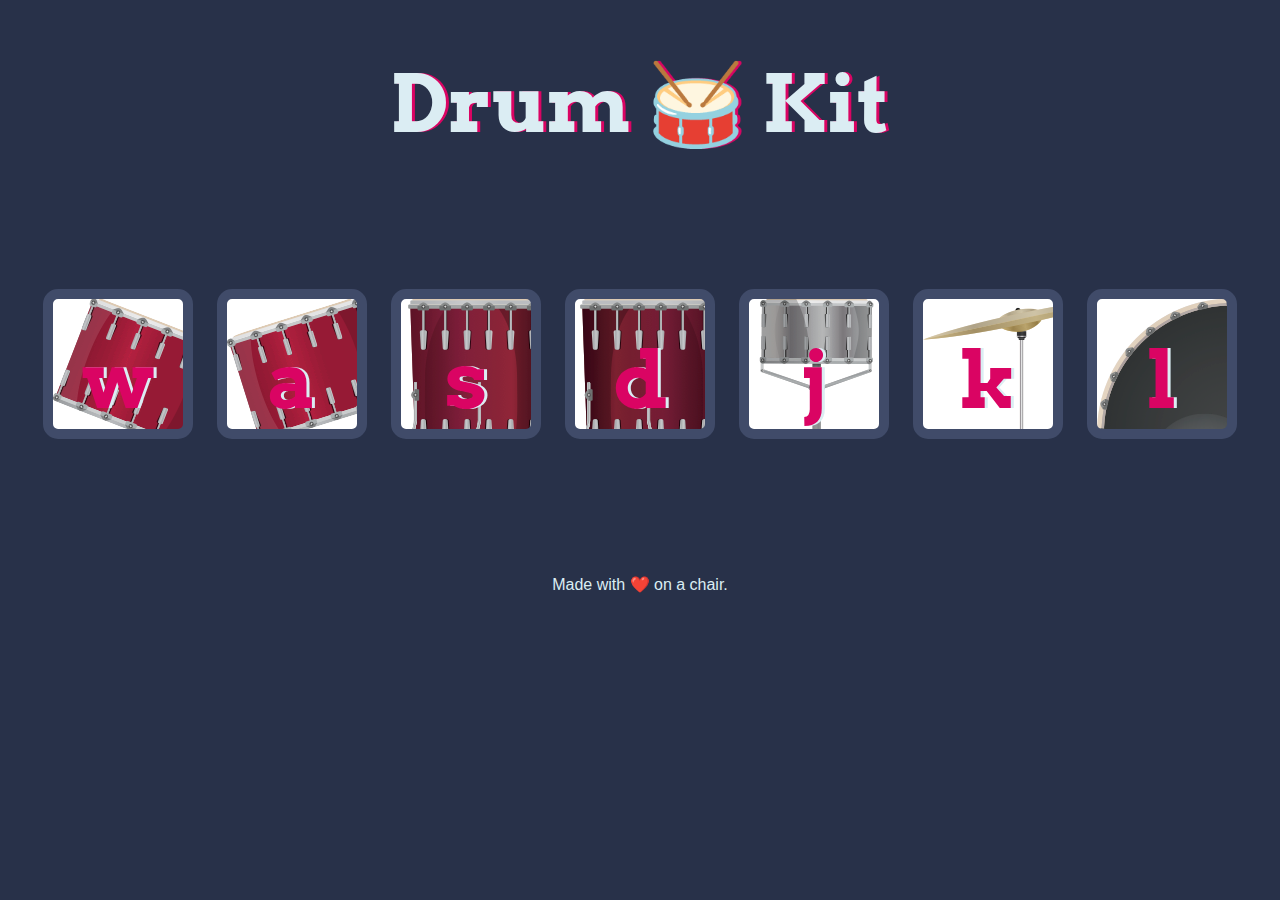
<file: MyWebSite/DrumKit/index.html>
<!DOCTYPE html>
<html lang="en" dir="ltr">

<head>
  <meta charset="utf-8">
  <title>Drum Kit</title>
  <link rel="stylesheet" href="styles.css">
  <link href="https://fonts.googleapis.com/css?family=Arvo" rel="stylesheet">
</head>

<body>

  <h1 id="title">Drum 🥁 Kit</h1>
  <div class="set">
    <button class="w drum">w</button>
    <button class="a drum">a</button>
    <button class="s drum">s</button>
    <button class="d drum">d</button>
    <button class="j drum">j</button>
    <button class="k drum">k</button>
    <button class="l drum">l</button>
  </div>



  <script src="index.js" charset="utf-8"></script>
</body>
<footer>
  Made with ❤️ on a chair.
</footer>

</html>
</file>
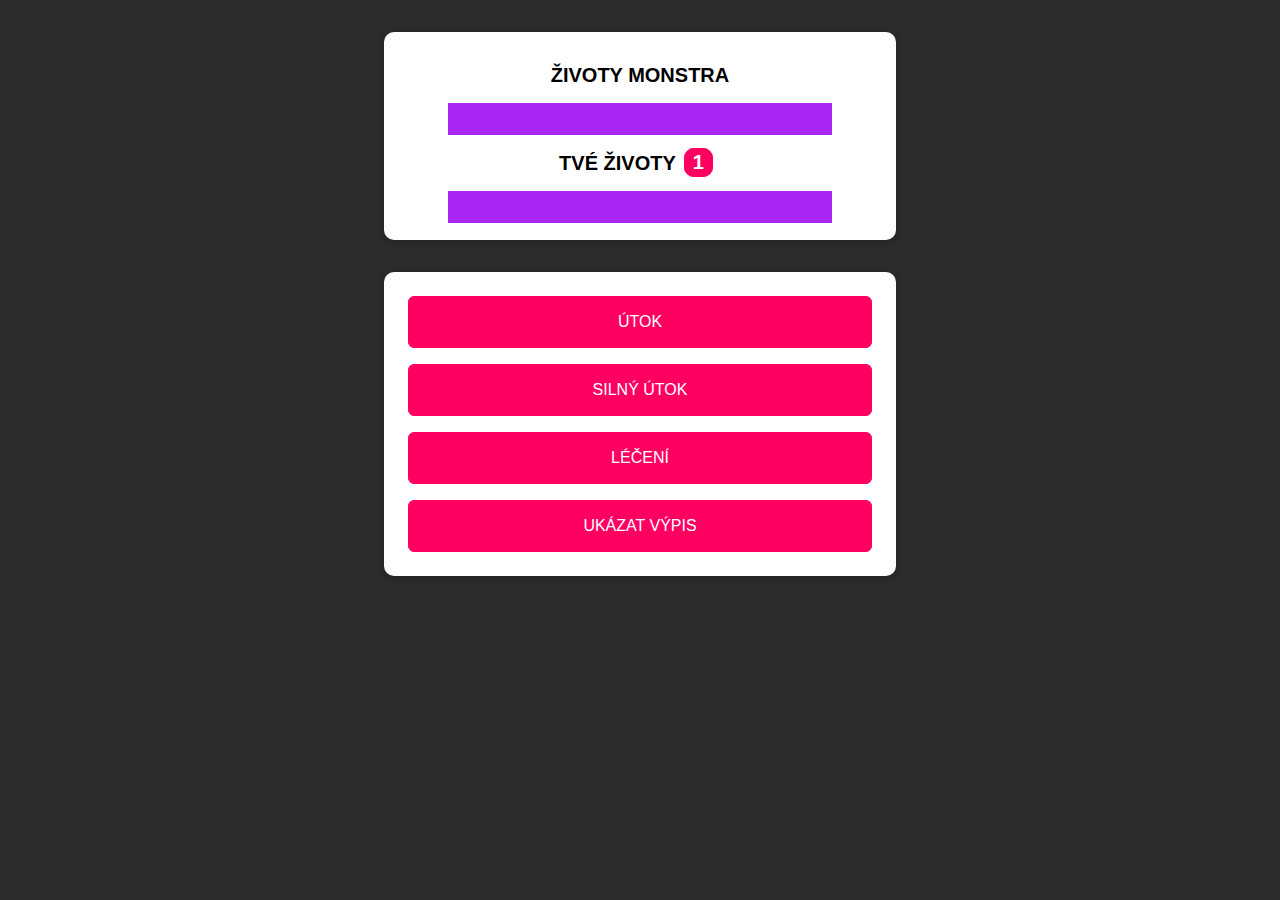
<file: MyWebSite/MonsterKiller/index.html>
<!DOCTYPE html>
<html lang="en">
  <head>
    <meta charset="UTF-8" />
    <meta name="viewport" content="width=device-width, initial-scale=1.0" />
    <meta http-equiv="X-UA-Compatible" content="ie=edge" />
    <title>Monster Killer</title>
    <link rel="stylesheet" href="assets/styles/app.css" />
    <script src="assets/scripts/vendor.js" defer></script>
    <script src="assets/scripts/app.js" defer></script>
  </head>
  <body>
    <section id="health-levels">
      <h2>ŽIVOTY MONSTRA</h2>
      <progress id="monster-health" max="100" value="100">100%</progress>
      <h2>TVÉ ŽIVOTY<span id="bonus-life">1</span></h2>
      <progress id="player-health" max="100" value="100">100%</progress>
    </section>
    <section id="controls">
      <button id="attack-btn">ÚTOK</button>
      <button id="strong-attack-btn">SILNÝ ÚTOK</button>
      <button id="heal-btn">LÉČENÍ</button>
      <button id="log-btn">UKÁZAT VÝPIS</button>
    </section>
  </body>
</html>
</file>
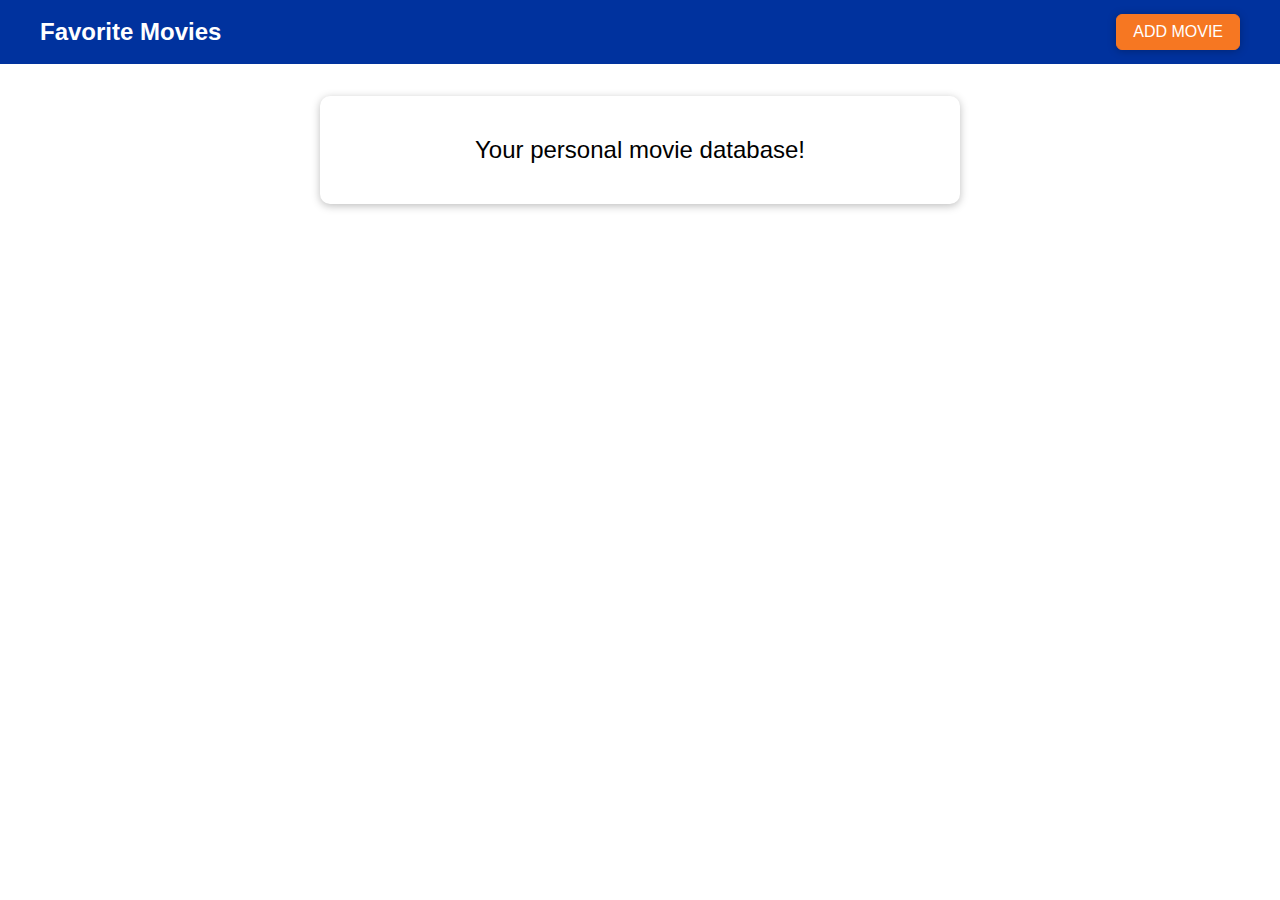
<file: MyWebSite/MovieList/index.html>
<!DOCTYPE html>
<html lang="en">
  <head>
    <meta charset="UTF-8" />
    <meta name="viewport" content="width=device-width, initial-scale=1.0" />
    <meta http-equiv="X-UA-Compatible" content="ie=edge" />
    <title>Favorite Movies</title>
    <link rel="stylesheet" href="assets/styles/app.css" />
    <script src="assets/scripts/app.js" defer></script>
  </head>
  <body>
    <div id="backdrop"></div>
    <div class="modal" id="add-modal">
      <div class="modal__content">
        <label for="title">Movie Title</label>
        <input type="text" name="title" id="title" />
        <label for="image-url">Image URL</label>
        <input type="text" name="image-url" id="image-url" />
        <label for="rating">Your Rating</label>
        <input
          type="number"
          step="1"
          max="5"
          min="1"
          name="rating"
          id="rating"
        />
      </div>
      <div class="modal__actions">
        <button class="btn btn--passive">Cancel</button>
        <button class="btn btn--success">Add</button>
      </div>
    </div>
    <div class="modal" id="delete-modal">
      <h2 class="modal__title">Are you sure?</h2>
      <p class="modal__content">
        Are you sure you want to delete this item? This action can't be made
        undone!
      </p>
      <div class="modal__actions">
        <button class="btn btn--passive">No (Cancel)</button>
        <button class="btn btn--danger">Yes</button>
      </div>
    </div>

    <header>
      <h1>Favorite Movies</h1>
      <button>ADD MOVIE</button>
    </header>

    <main>
      <section id="entry-text" class="card">
        <p>Your personal movie database!</p>
      </section>
      <ul id="movie-list"></ul>
    </main>
  </body>
</html>
</file>
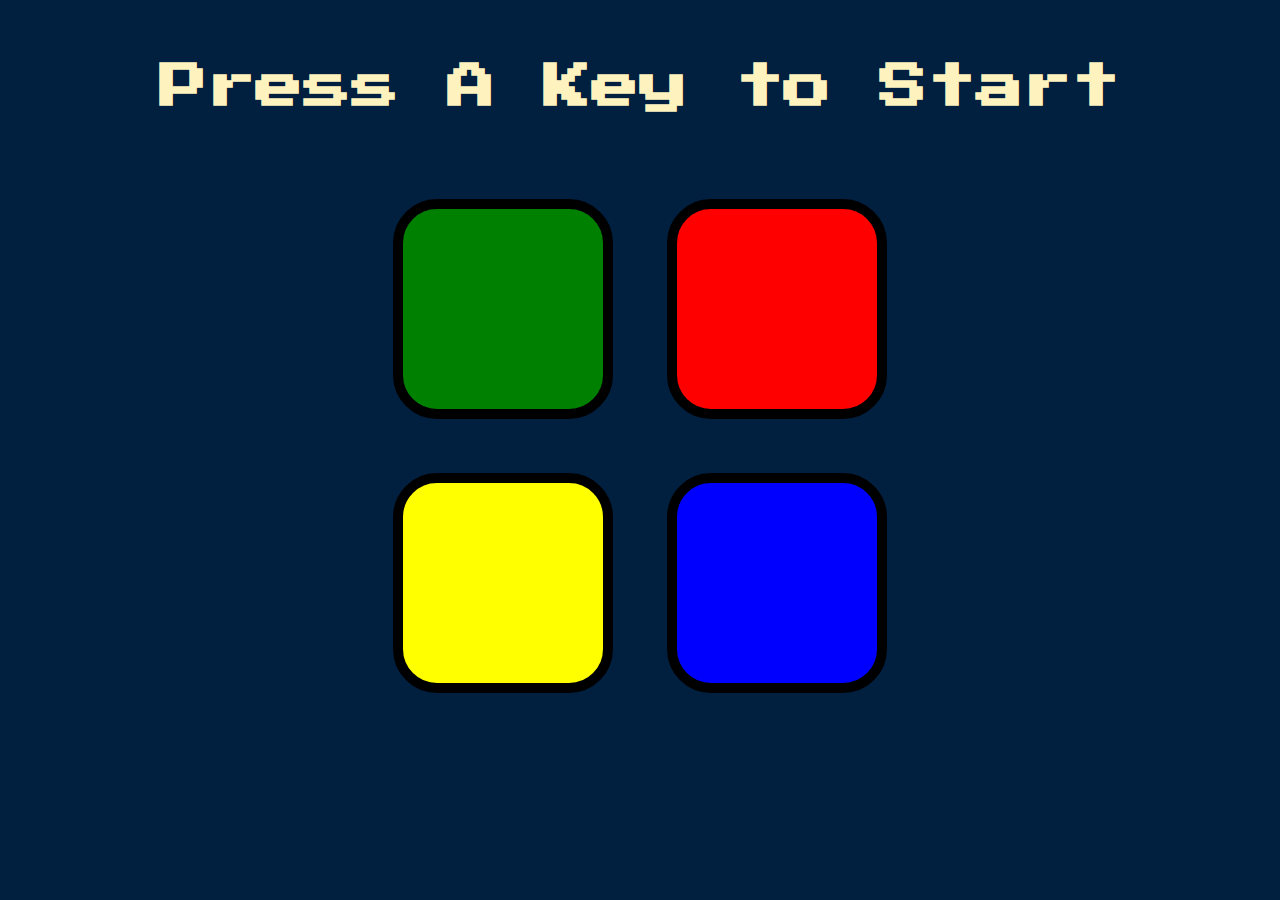
<file: MyWebSite/SimonSays/index.html>
<!DOCTYPE html>
<html lang="en" dir="ltr">

<head>
  <meta charset="utf-8">
  <title>Simon</title>
  <link rel="stylesheet" href="styles.css">
  <link href="https://fonts.googleapis.com/css?family=Press+Start+2P" rel="stylesheet">

</head>

<body>
  <h1 id="level-title">Press A Key to Start</h1>
  <div class="container">
    <div lass="row">

      <div type="button" id="green" class="btn green">

      </div>

      <div type="button" id="red" class="btn red">

      </div>
    </div>

    <div class="row">

      <div type="button" id="yellow" class="btn yellow">

      </div>
      <div type="button" id="blue" class="btn blue">

      </div>

    </div>

  </div>
<script src="https://ajax.googleapis.com/ajax/libs/jquery/3.6.1/jquery.min.js"></script>
<script src="game.js" charset="utf-8"></script>
</body>

</html>
</file>
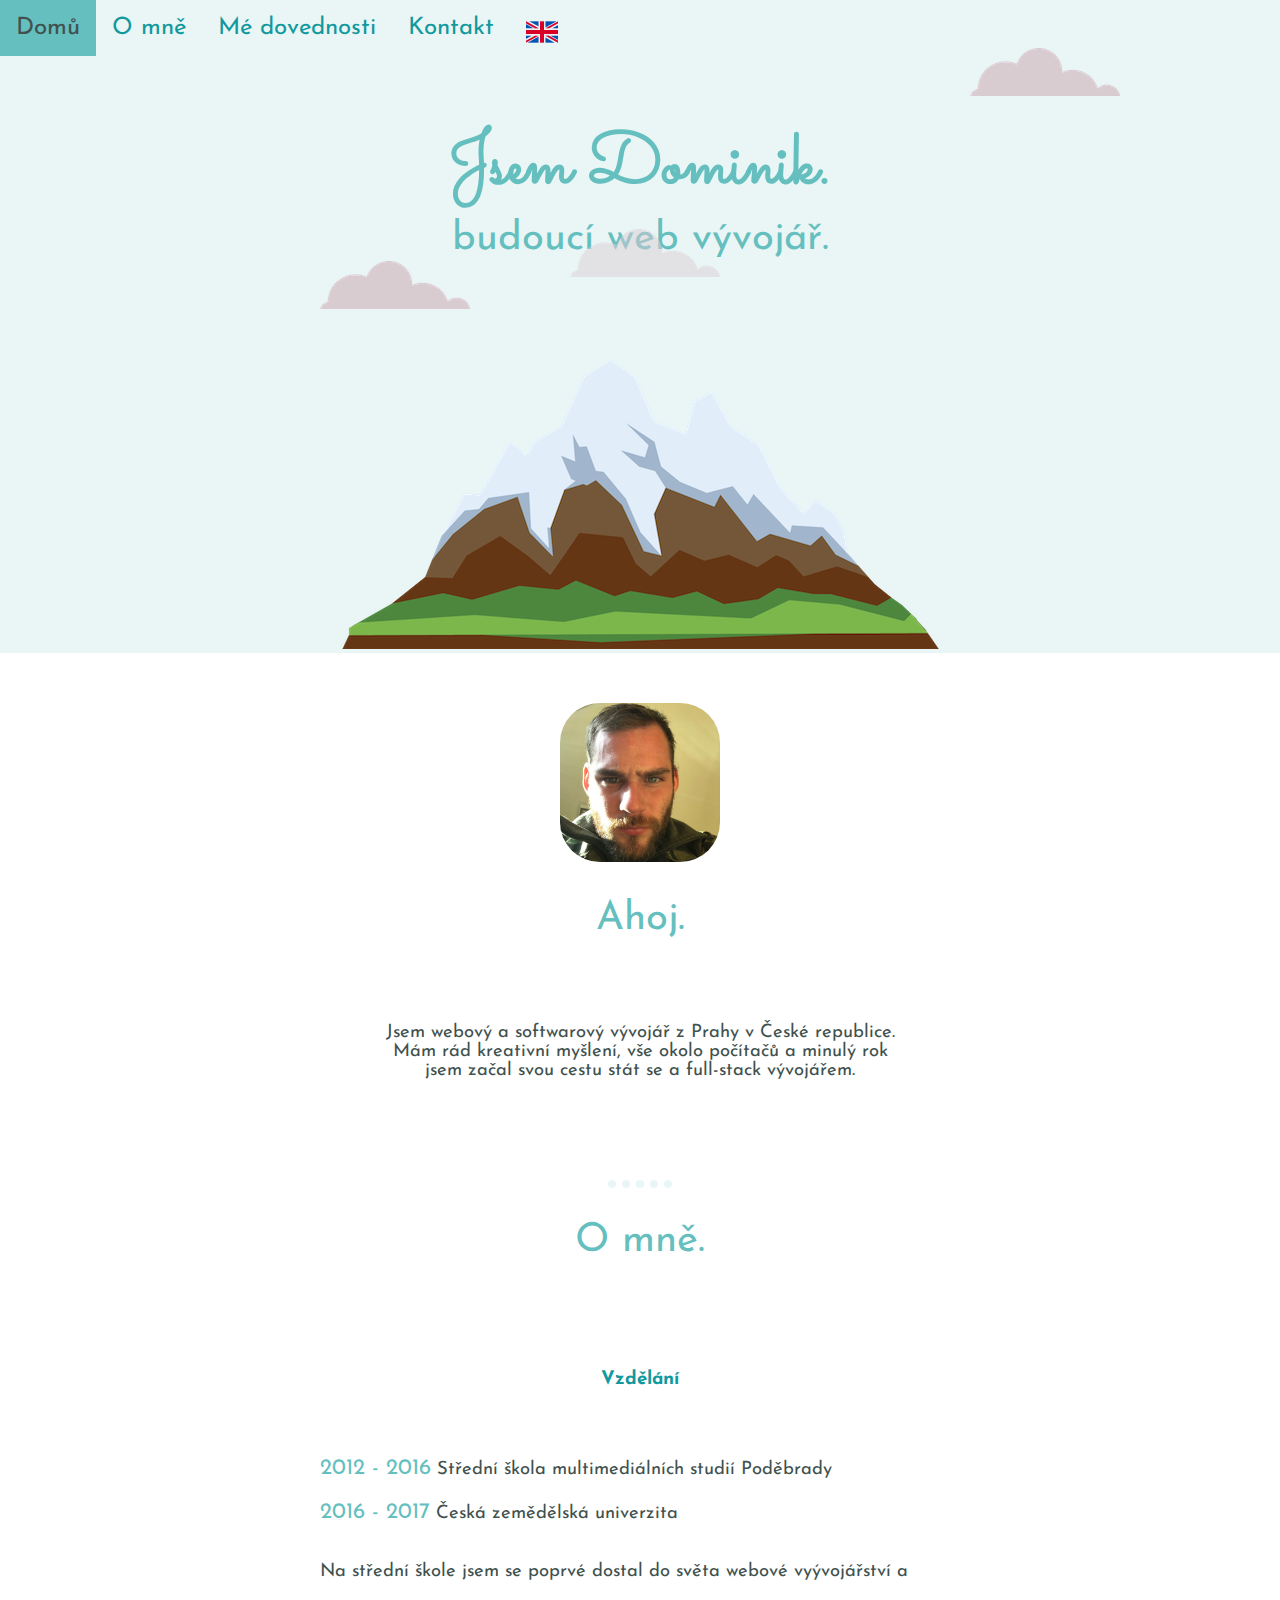
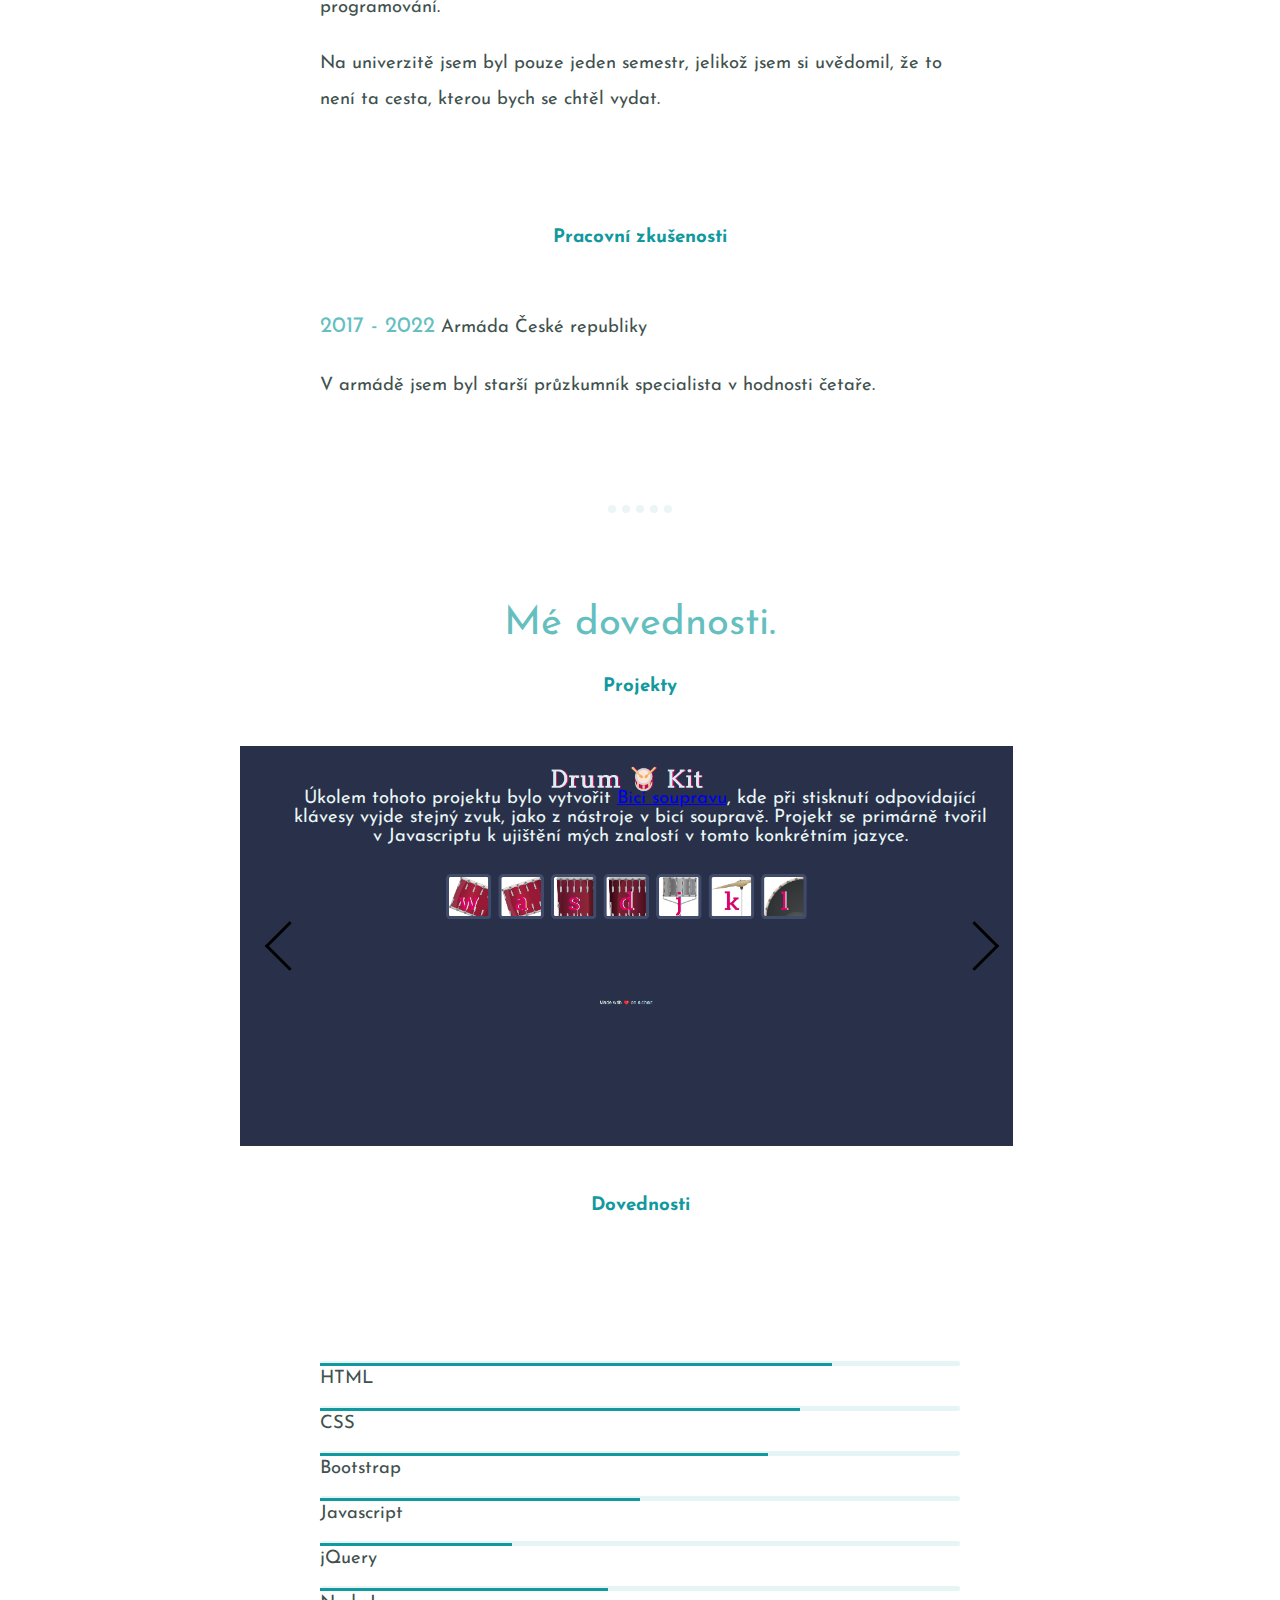
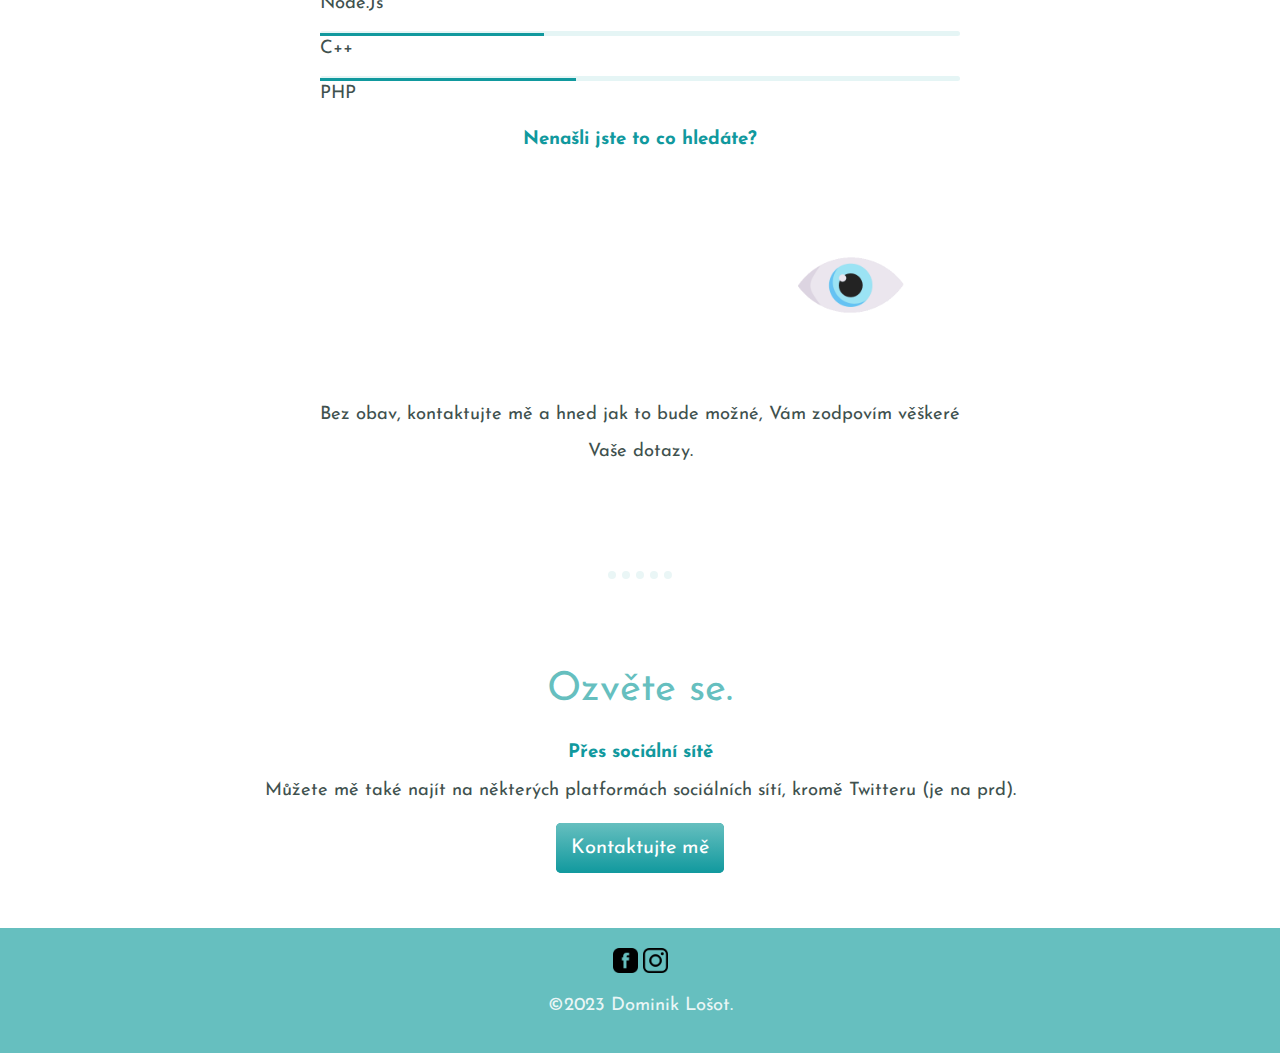
<file: MyWebSite/indexcs.html>
<!DOCTYPE html>
<html lang="cs">
  <head>
    <meta charset="utf-8">
    <meta name="viewport" content="width=device-width, initial-scale=1">
    <title>Dominik's Site</title>
    <link rel="stylesheet" href="css/styles.css">
    <link rel="icon" href="favicon.ico">
    <link rel="stylesheet" href="https://cdnjs.cloudflare.com/ajax/libs/font-awesome/6.2.1/css/all.min.css" integrity="sha512-MV7K8+y+gLIBoVD59lQIYicR65iaqukzvf/nwasF0nqhPay5w/9lJmVM2hMDcnK1OnMGCdVK+iQrJ7lzPJQd1w==" crossorigin="anonymous" referrerpolicy="no-referrer" />
    <link rel="preconnect" href="https://fonts.googleapis.com">
    <link rel="preconnect" href="https://fonts.gstatic.com" crossorigin>
    <link href="https://fonts.googleapis.com/css2?family=Josefin+Sans:wght@300&family=Sacramento&display=swap" rel="stylesheet">
  </head>

<body>
  <header id="home">
    <div class="topnav" id="myTopNav">
        <a href="#home" class="active">Domů</a>
        <a href="#aboutMe">O mně</a>
        <a href="#skills">Mé dovednosti</a>
        <a href="#contact">Kontakt</a>
        <a href="indexen.html" class="flag"><img src="images/united-kingdom.png" alt="czech"></a>
        <a href="javascript:void(0);" class="icon" onclick="navBar()">
          <i class="fa fa-bars"></i>
        </a>
    </div>
  </header>
    <div class="top-container">
      <img class="top-cloud" src="images/cloud.png" alt="cloud-img">
      <img class="top-cloud next" src="images/cloud.png" alt="cloud-img">
      <h1>Jsem Dominik.</h1>
      <h2>budoucí web vývojář.</h2>
      <img class="bottom-cloud" src="images/cloud.png" alt="cloud-img">
      <img class="bottom-cloud another" src="images/cloud.png" alt="cloud-img">
      <img class="mountain" src="images/mountain.png" alt="mountain-img">
    </div>
    <section id="hello">
      <div class="middle-container">
        <div class="profile">
          <img id="mephoto" src="images/uniform.jpeg" alt="DL">
          <h2>Ahoj.</h2>
          <p class="hello-description">Jsem webový a softwarový vývojář z Prahy v České republice.<br>
            Mám rád kreativní myšlení, vše okolo počítačů a minulý rok <br>
            jsem začal svou cestu stát se a full-stack vývojářem.
        </div>
    </section>
    <hr>
    <section id="aboutMe">
      <div class="aboutMe">
        <h2>O mně.</h2>
        <div class="skill-row">
          <h3>Vzdělání</h3>
          <ul>
            <li><span class="years">2012 - 2016</span> Střední škola multimediálních studií Poděbrady</li>
            <li><span class="years">2016 - 2017</span> Česká zemědělská univerzita</li>
          </ul>
          <p>Na střední škole jsem se poprvé dostal do světa webové vyývojářství a programování.</p>
          <p>Na univerzitě jsem byl pouze jeden semestr, jelikož jsem si uvědomil, že to není ta cesta, kterou bych se chtěl vydat.</p>
        </div>
        <div class="skill-row">
          <h3>Pracovní zkušenosti</h3>
          <ul>
            <li><span class="years">2017 - 2022</span> Armáda České republiky</li>
          </ul>
          <p>V armádě jsem byl starší průzkumník specialista v hodnosti četaře.</p>
        </div>
      </div>
    </section>
    <hr>
    <section id="skills">
      <div class="skills">
        <h2>Mé dovednosti.</h2>
        <h3>Projekty</h3>
        <div class="carousel">
          <span id="item-1"></span>
          <span id="item-2"></span>
          <span id="item-3"></span>
          <span id="item-4"></span>
          <span id="item-5"></span>
          <div class="carousel-item item-1">
            <a href="#item-5" class="arrow-prev arrow"></a>
            <a href="#item-2" class="arrow-next arrow"></a>
            <p id="bici">Úkolem tohoto projektu bylo vytvořit <a href="DrumKit/index.html">Bicí soupravu</a>,
            kde při stisknutí odpovídající klávesy vyjde stejný zvuk, jako z nástroje v bicí soupravě. 
            Projekt se primárně tvořil v Javascriptu k ujištění mých znalostí v tomto konkrétním jazyce.
            </p>
          </div>
          <div class="carousel-item item-2">
            <a href="#item-1" class="arrow-prev arrow"></a>
            <a href="#item-3" class="arrow-next arrow"></a>
            <p id="tinpes">V tomto projektu bylo úkolem vytvořit imaginární webovou stránku, podobnou seznamce Tinder s tím rozdílem, že tato měla být určená pro psy.
            Tato <a href="Tindog/index.html">stránka</a> byla vyvíjena primárně za použití knihovny Bootstrap, která je skvělá pro vývojáře svým množstvím funkcí,
            které můžete použít pro tvorbu stránek a ušetří vám spoustu času, který byste museli strávit programováním. 
            </p>
          </div>
          <div class="carousel-item item-3">
            <a href="#item-2" class="arrow-prev arrow"></a>
            <a href="#item-4" class="arrow-next arrow"></a>
            <p id="simonrika">Slyšeli jste už někdy o hře Simon říká?
              Tohle je přesně ono. Tahle <a href="SimonSays/index.html">stránka</a> je variací této hry, kterou si můžete zahrát.
              Hlavním cílem a překážkou nebylo jen vytvořit tuto hru, ale také přijít na to jak napsat algoritmus, který je zodpovědný za zapamatování si
              uživatelových vstupů a kontrolování kdy uživatel udělá chybu. Projekt byl primárně tvořen v Javascriptu.
              </p>
          </div>
          <div class="carousel-item item-4">
            <a href="#item-3" class="arrow-prev arrow"></a>
            <a href="#item-5" class="arrow-next arrow"></a>
            <p id="monstervrah">Tento <a href="MonsterKiller/index.html">projekt</a> byla velká zábava na tvorbu.
            Jde o další hru, kde tentokrát musíte porazit monstrum. Uživatel si může zvolit kolik životů on a monstrum bude mít, a za využití útoku, silného útoku,
            léčení a bonusového života, se musí pokusit porazit monstrum. Jde skoro o čistý Javascript, kromě těch částí kde musíte použít HTML a CSS, a byla to pořádná výzva.
            </p>
          </div>
          <div class="carousel-item item-5">
            <a href="#item-4" class="arrow-prev arrow"></a>
            <a href="#item-1" class="arrow-next arrow"></a>
            <p id="movielistPar">V tomto <a href="MovieList/index.html">projektu</a> bylo úkolem vytvořit filmovou databázi, kam můžete přidat filmy které jste viděli,
                přidat k nim URL obrázku filmu a vaše hodnocení od 1-5. Šlo o nový způsob jak pracovat s Javascriptem a vyšlo to skvěle.
            </p>
          </div>
        </div>
        <h3>Dovednosti</h3>
          <div class="skill-row">
            <div class="col">
              <ul class="coding">
                <li><span class="line html years"></span>HTML</li>
                <li><span class="line css years"></span>CSS</li>
                <li><span class="line bstrap years"></span>Bootstrap</li>
                <li><span class="line javascript years"></span>Javascript</li>
                <li><span class="line jQuery years"></span>jQuery</li>
                <li><span class="line nodejs years"></span>Node.Js</li>
                <li><span class="line cpp years"></span>C++</li>
                <li><span class="line php years"></span>PHP</li>
              </ul>
            </div>
          </div>
          <div class="skill-row">
            <h3>Nenašli jste to co hledáte?</h3>
            <img class="eye-img" src="images/look.gif" alt="look">
            <p class="eye-description">Bez obav, kontaktujte mě a hned jak to bude možné, Vám zodpovím věškeré Vaše
                dotazy.</p>
          </div>
      </div>
    </section>
    <hr>
    <section id="contact">
    <div class="contact-me">
      <h2>Ozvěte se.</h2>
      <h3>Přes sociální sítě</h3>
      <p>Můžete mě také najít na některých platformách sociálních sítí, kromě Twitteru (je na prd).</p>
      <a class="btn" href="mailto:losot.d@seznam.cz">Kontaktujte mě</a>
    </div>
  </section>
  <div class="bottom-container">
    <a class="footer-link" href="https://www.facebook.com/Domssino/"><img src="images/FB.png"
        style="height:25px;width:25px;"></a>
    <a class="footer-link" href="https://www.instagram.com/domsino.l/"><img src="images/instagram.png"
        style="height:25px;width:25px;"></a>
    <p class="copyright">©2023 Dominik Lošot.</p>
  </div>
  <script>
  function navBar() {
    let x = document.getElementById("myTopNav");
    if (x.className === "topnav") {
      x.className += " responsive";
    } else {
      x.className = "topnav";
    }
  }
</script>
</body>

</html>
</file>
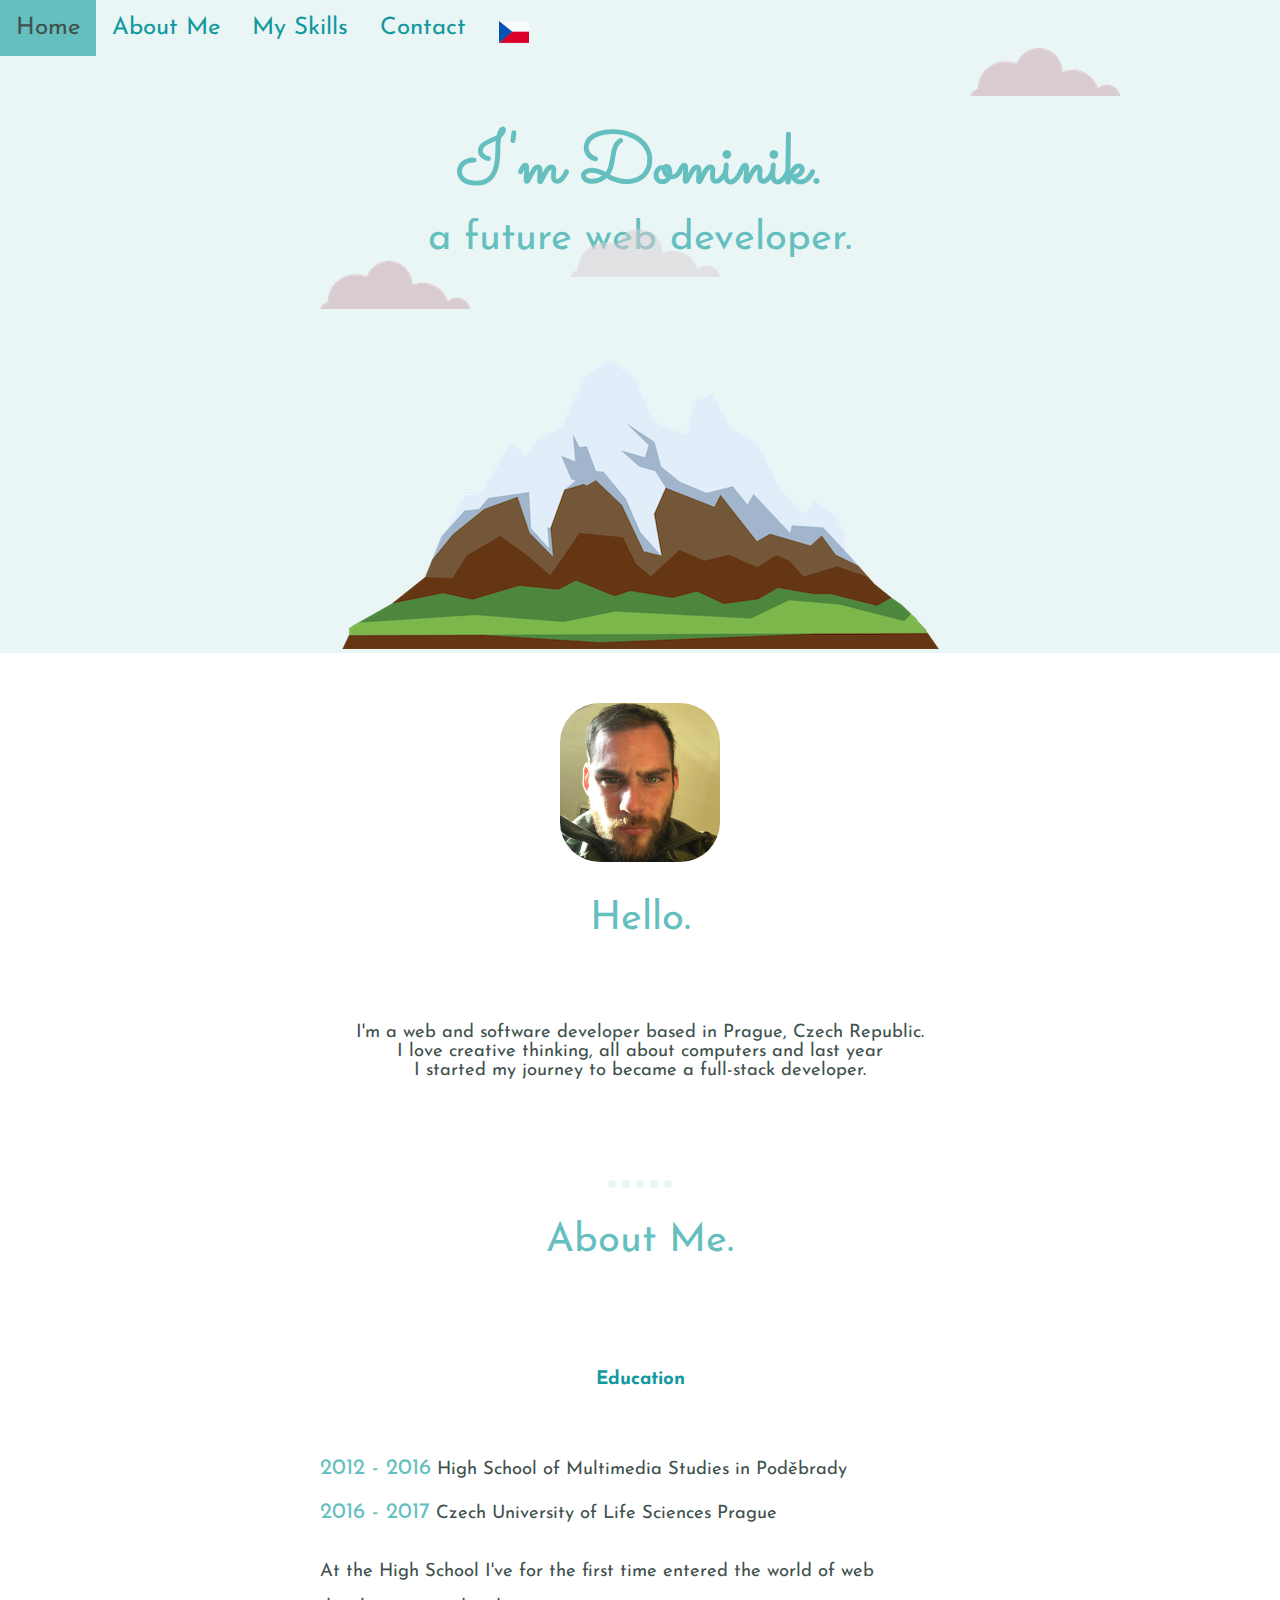
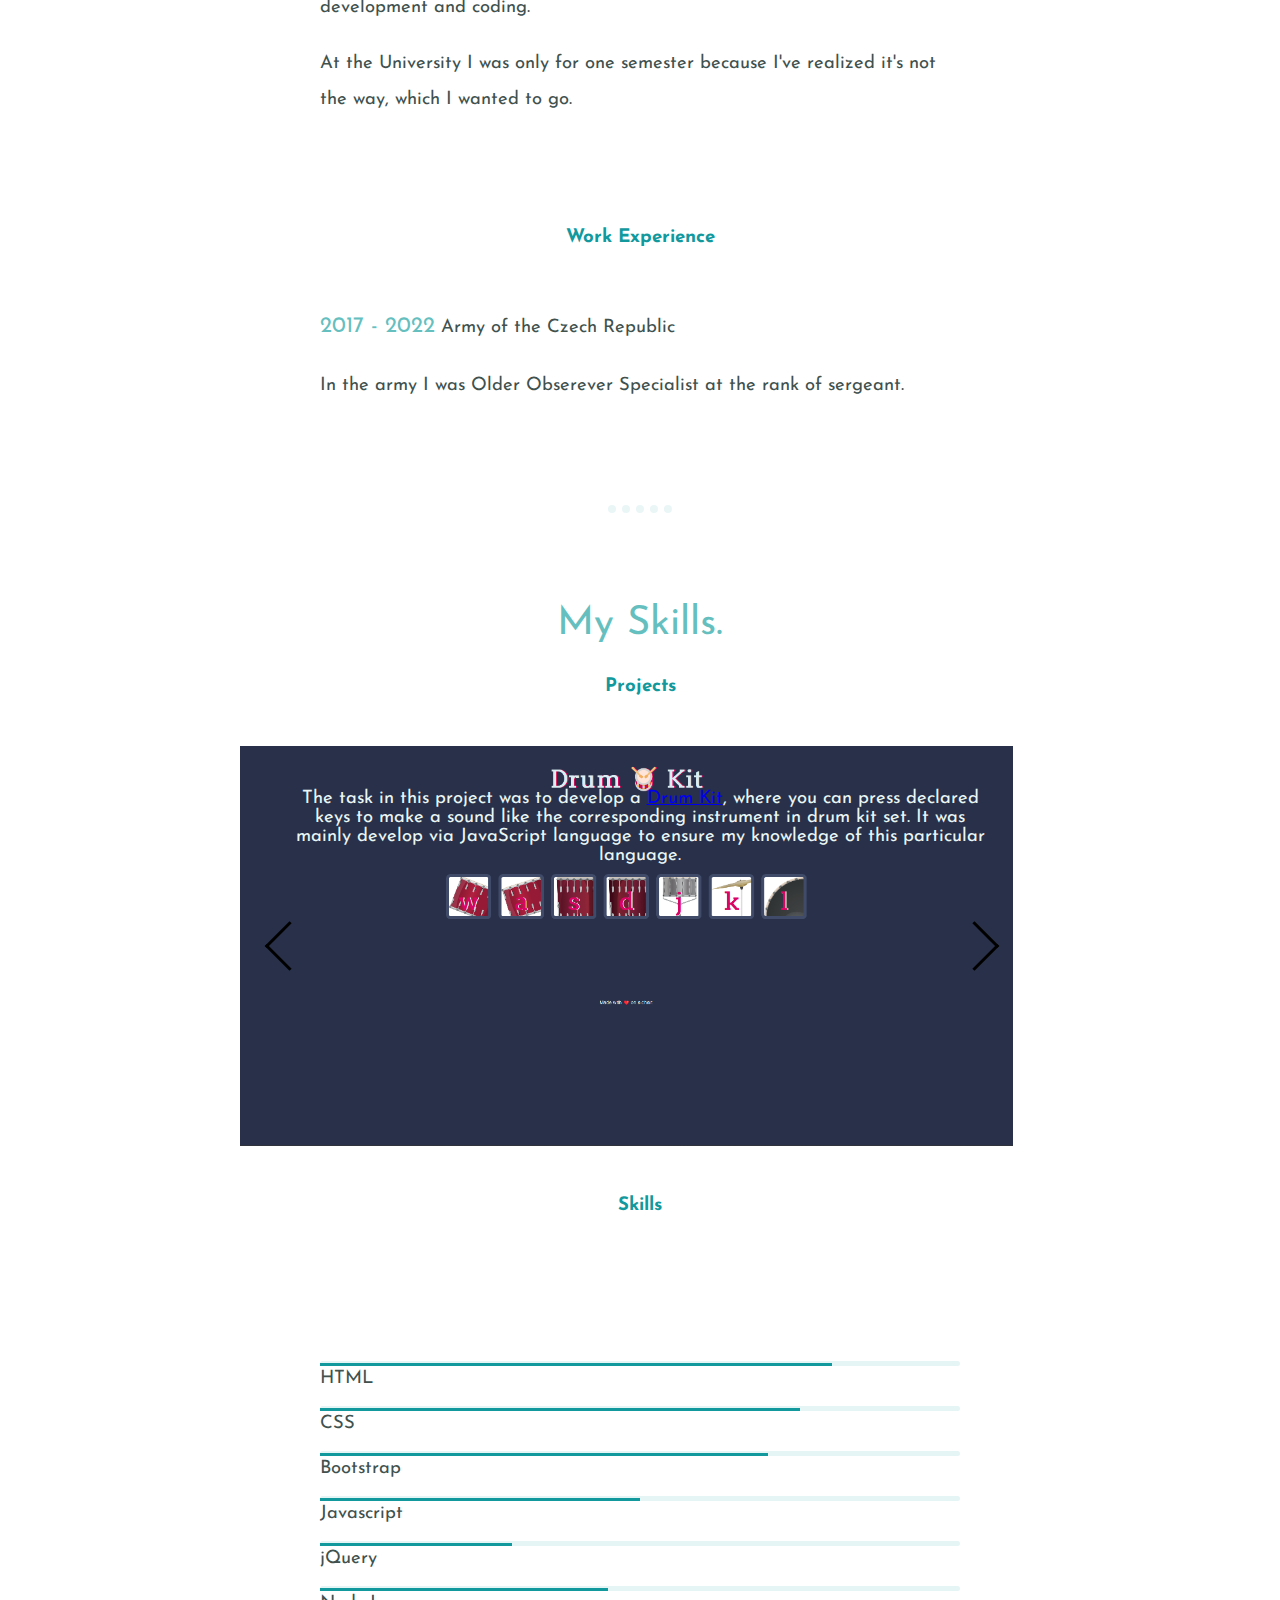
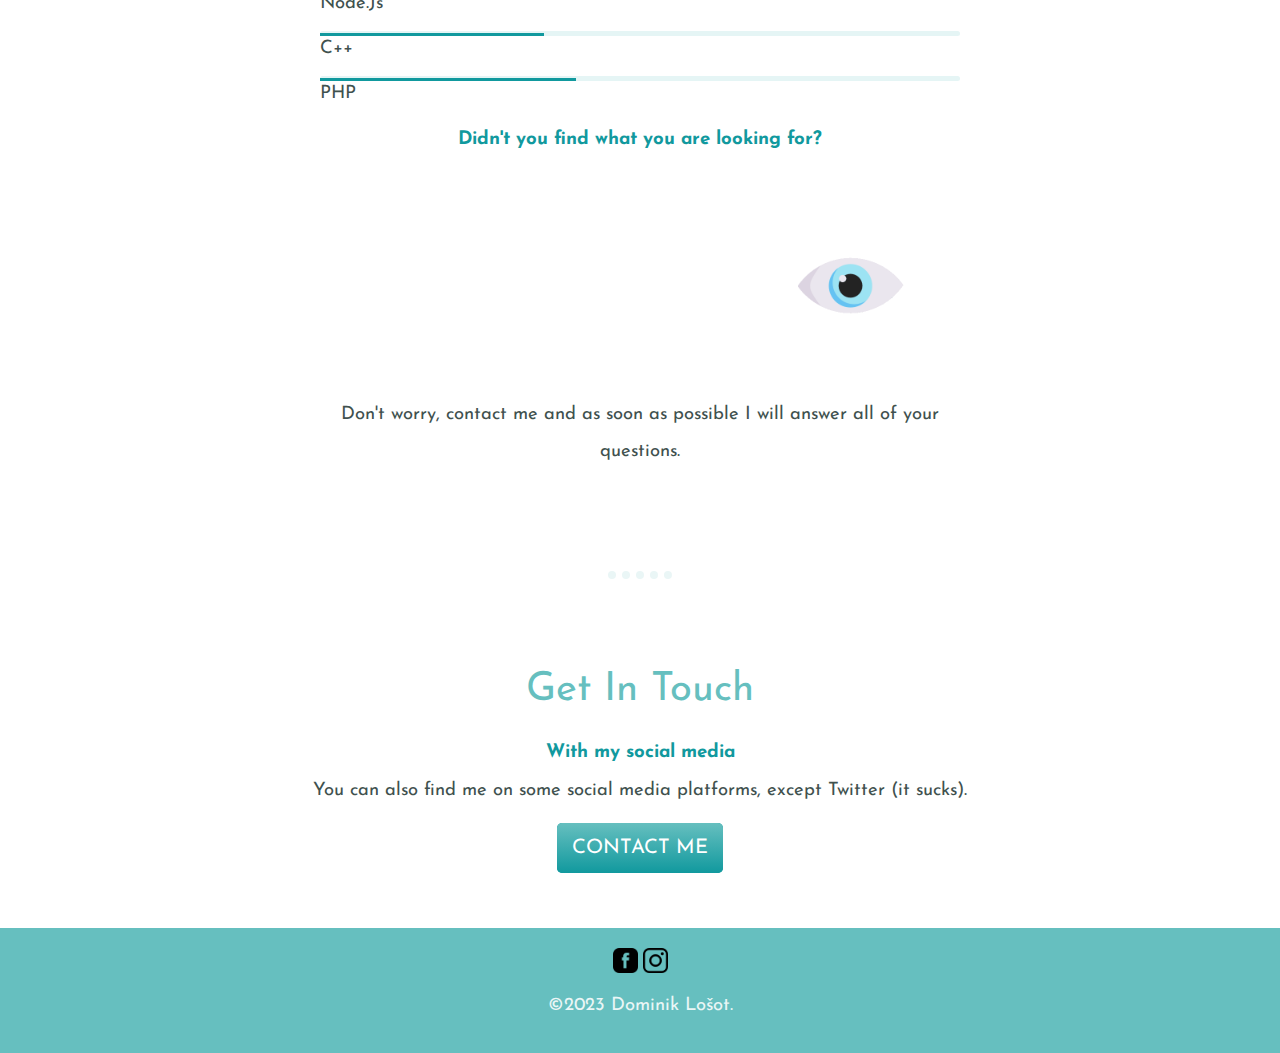
<file: MyWebSite/indexen.html>
<!DOCTYPE html>
<html lang="en">
  <head>
    <meta charset="utf-8">
    <meta name="viewport" content="width=device-width, initial-scale=1">
    <title>Dominik's Site</title>
    <link rel="stylesheet" href="css/styles.css">
    <link rel="icon" href="favicon.ico">
    <link rel="stylesheet" href="https://cdnjs.cloudflare.com/ajax/libs/font-awesome/6.2.1/css/all.min.css" integrity="sha512-MV7K8+y+gLIBoVD59lQIYicR65iaqukzvf/nwasF0nqhPay5w/9lJmVM2hMDcnK1OnMGCdVK+iQrJ7lzPJQd1w==" crossorigin="anonymous" referrerpolicy="no-referrer" />
    <link rel="preconnect" href="https://fonts.googleapis.com">
    <link rel="preconnect" href="https://fonts.gstatic.com" crossorigin>
    <link href="https://fonts.googleapis.com/css2?family=Josefin+Sans:wght@300&family=Sacramento&display=swap" rel="stylesheet">
  </head>

<body>
  <header id="home">
    <div class="topnav" id="myTopNav">
        <a href="#home" class="active">Home</a>
        <a href="#aboutMe">About Me</a>
        <a href="#skills">My Skills</a>
        <a href="#contact">Contact</a>
        <a href="indexcs.html" class="flag"><img src="images/czech-republic.png" alt="czech"></a>
        <a href="javascript:void(0);" class="icon" onclick="navBar()">
          <i class="fa fa-bars"></i>
        </a>
    </div>
  </header>
    <div class="top-container">
      <img class="top-cloud" src="images/cloud.png" alt="cloud-img">
      <img class="top-cloud next" src="images/cloud.png" alt="cloud-img">
      <h1>I'm Dominik.</h1>
      <h2>a future web developer.</h2>
      <img class="bottom-cloud" src="images/cloud.png" alt="cloud-img">
      <img class="bottom-cloud another" src="images/cloud.png" alt="cloud-img">
      <img class="mountain" src="images/mountain.png" alt="mountain-img">
    </div>
    <section id="hello">
      <div class="middle-container">
        <div class="profile">
          <img id="mephoto" src="images/uniform.jpeg" alt="DL">
          <h2>Hello.</h2>
          <p class="hello-description">I'm a web and software developer based in Prague, Czech Republic.<br>
            I love creative thinking, all about computers and last year <br>
            I started my journey to became a full-stack developer.</p>
        </div>
    </section>
    <hr>
    <section id="aboutMe">
      <div class="aboutMe">
        <h2>About Me.</h2>
        <div class="skill-row">
          <h3>Education</h3>
          <ul>
            <li><span class="years">2012 - 2016</span> High School of Multimedia Studies in Poděbrady</li>
            <li><span class="years">2016 - 2017</span> Czech University of Life Sciences Prague</li>
          </ul>
          <p>At the High School I've for the first time entered the world of web development and coding.</p>
          <p>At the University I was only for one semester because I've realized it's not the way, which I wanted to go.</p>
        </div>
        <div class="skill-row">
          <h3>Work Experience</h3>
          <ul>
            <li><span class="years">2017 - 2022</span> Army of the Czech Republic</li>
          </ul>
          <p>In the army I was Older Obserever Specialist at the rank of sergeant.</p>
        </div>
      </div>
    </section>
    <hr>
    <section id="skills">
      <div class="skills">
        <h2>My Skills.</h2>
        <h3>Projects</h3>
        <div class="carousel">
          <span id="item-1"></span>
          <span id="item-2"></span>
          <span id="item-3"></span>
          <span id="item-4"></span>
          <span id="item-5"></span>
          <div class="carousel-item item-1">
            <a href="#item-5" class="arrow-prev arrow"></a>
            <a href="#item-2" class="arrow-next arrow"></a>
            <p id="drumkitPar">The task in this project was to develop a <a href="DrumKit/index.html">Drum Kit</a>,
              where you can press declared keys to make a sound like the corresponding instrument in drum kit set.
              It was mainly develop via JavaScript language to ensure my knowledge of this particular language.
            </p>
          </div>
          <div class="carousel-item item-2">
            <a href="#item-1" class="arrow-prev arrow"></a>
            <a href="#item-3" class="arrow-next arrow"></a>
            <p id="tindogPar">The task in this project was to develop an imaginary website similar to dating site Tinder, 
              except this had to be for dogs. This <a href="Tindog/index.html">website</a> was developed mainly via Bootstrap Library, which is great for 
              developers with the amount of features you can use for your website and saves you a lot of time of coding.
            </p>
          </div>
          <div class="carousel-item item-3">
            <a href="#item-2" class="arrow-prev arrow"></a>
            <a href="#item-4" class="arrow-next arrow"></a>
            <p id="simonsaysPar">Did you ever heard of the game Simon Says? 
              Well, this is it. This <a href="SimonSays/index.html">website</a> game is a variation of Simon Says. 
              Main goal and strugle here was not just the make this game, 
              but also figured out how to code an algorithm, which is resposible for remenbering users input a controling when user makes
              wrong choice. It's primarily made in JavaScript.
              </p>
          </div>
          <div class="carousel-item item-4">
            <a href="#item-3" class="arrow-prev arrow"></a>
            <a href="#item-5" class="arrow-next arrow"></a>
            <p id="monsterkillerPar">This <a href="MonsterKiller/index.html">project</a> was a big fun to make. It's another game, but here you have to slain a monster.
              User can choose how many live he/she and the monster have and with use of attack, heavy attack, healing and extra life
              try his/her best to slain the monster.
              It's almost a pure JavaScript, except those parts, were you have to use HTML and CSS, and it was pretty challenging.
            </p>
          </div>
          <div class="carousel-item item-5">
            <a href="#item-4" class="arrow-prev arrow"></a>
            <a href="#item-1" class="arrow-next arrow"></a>
            <p id="movielistPar">In this <a href="MovieList/index.html">project</a> the main task was to made a database of movie, where you can add whatever movie you saw,
              add URL to image of the movie and give it a rating 1-5. It was new way how work with JavaScript and it turned out great.
            </p>
          </div>
        </div>
        <h3>Skills</h3>
          <div class="skill-row">
            <div class="col">
              <ul class="coding">
                <li><span class="line html years"></span>HTML</li>
                <li><span class="line css years"></span>CSS</li>
                <li><span class="line bstrap years"></span>Bootstrap</li>
                <li><span class="line javascript years"></span>Javascript</li>
                <li><span class="line jQuery years"></span>jQuery</li>
                <li><span class="line nodejs years"></span>Node.Js</li>
                <li><span class="line cpp years"></span>C++</li>
                <li><span class="line php years"></span>PHP</li>
              </ul>
            </div>
          </div>
          <div class="skill-row">
            <h3>Didn't you find what you are looking for?</h3>
            <img class="eye-img" src="images/look.gif" alt="look">
            <p class="eye-description">Don't worry, contact me and as soon as possible I will answer all of your
              questions.</p>
          </div>
      </div>
    </section>
    <hr>
    <section id="contact">
    <div class="contact-me">
      <h2>Get In Touch</h2>
      <h3>With my social media</h3>
      <p>You can also find me on some social media platforms, except Twitter (it sucks).</p>
      <a class="btn" href="mailto:losot.d@seznam.cz">CONTACT ME</a>
    </div>
  </section>
  <div class="bottom-container">
    <a class="footer-link" href="https://www.facebook.com/Domssino/"><img src="images/FB.png"
        style="height:25px;width:25px;"></a>
    <a class="footer-link" href="https://www.instagram.com/domsino.l/"><img src="images/instagram.png"
        style="height:25px;width:25px;"></a>
    <p class="copyright">©2023 Dominik Lošot.</p>
  </div>
  <script>
  function navBar() {
    let x = document.getElementById("myTopNav");
    if (x.className === "topnav") {
      x.className += " responsive";
    } else {
      x.className = "topnav";
    }
  }
</script>
</body>

</html>
</file>
<file: MyWebSite/DrumKit/styles.css>
body {
  text-align: center;
  background-color: #283149;
}

h1 {
  font-size: 5rem;
  color: #DBEDF3;
  font-family: "Arvo", cursive;
  text-shadow: 3px 0 #DA0463;

}

footer {
  color: #DBEDF3;
  font-family: sans-serif;
}

.w {
background-image: url("images/tom1.png");
}

.a {
background-image: url("images/tom2.png");}

.s {
background-image: url("images/tom3.png");
}

.d {
background-image: url("images/tom4.png");
}

.j {
background-image: url("images/snare.png");
}

.k {
background-image: url("images/crash.png");
}

.l {
background-image: url("images/kick.png");
}

.set {
  margin: 10% auto;
}

.game-over {
  background-color: red;
  opacity: 0.8;
}

.pressed {
  box-shadow: 0 3px 4px 0 #DBEDF3;
  opacity: 0.5;
}

.red {
  color: red;
}

.drum {
  outline: none;
  border: 10px solid #404B69;
  font-size: 5rem;
  font-family: 'Arvo', cursive;
  line-height: 2;
  font-weight: 900;
  color: #DA0463;
  text-shadow: 3px 0 #DBEDF3;
  border-radius: 15px;
  display: inline-block;
  width: 150px;
  height: 150px;
  text-align: center;
  margin: 10px;
  background-color: white;
}
</file>
<file: MyWebSite/MonsterKiller/assets/styles/app.css>
html {
  font-family: sans-serif;
}

body {
  background: #2c2c2c;
}

h2 {
  font-size: 1.25rem;
  margin: 1rem 0.5rem;
}

progress {
  -webkit-appearance: none;
  -moz-appearance: none;
  appearance: none;
  width: 80%;
  height: 2rem;
  color: #ff0062;
  border: 1px solid #a927f5;
}

progress[value]::-webkit-progress-bar,
progress[value] {
  background-color: #eee;
  box-shadow: 0 2px 5px rgba(0, 0, 0, 0.25) inset;
}

progress[value]::-webkit-progress-value {
  background-color: #a927f5;
  transition: all 0.2s ease-out;
}

progress[value]::-moz-progress-bar {
  background-color: #a927f5;
  transition: all 0.2s ease-out;
}

button {
  font: inherit;
  background: #ff0062;
  border: 1px solid #ff0062;
  color: white;
  padding: 1rem 2rem;
  border-radius: 6px;
  cursor: pointer;
  margin: 0.5rem;
}

button:focus {
  outline: none;
}

button:hover,
button:active {
  background: #a927f5;
  border-color: #a927f5;
}

#health-levels,
#controls {
  margin: 2rem auto;
  width: 30rem;
  text-align: center;
  border-radius: 10px;
  padding: 1rem;
  box-shadow: 0 2px 8px rgba(0, 0, 0, 0.25);
  background: white;
}

#controls {
  display: flex;
  flex-direction: column;
}

#bonus-life {
  font-weight: bold;
  color: white;
  background: #ff0062;
  border: 1px solid #ff0062;
  padding: 0.15rem 0.5rem;
  border-radius: 10px;
  text-align: center;
  margin: 0 0.5rem;
}
</file>
<file: MyWebSite/MovieList/assets/styles/app.css>
* {
  box-sizing: border-box;
}

html {
  font-family: sans-serif;
}

body {
  margin: 0;
}

button:focus {
  outline: none;
}

header {
  width: 100%;
  height: 4rem;
  display: flex;
  justify-content: space-between;
  align-items: center;
  padding: 0 2.5rem;
  background: #00329e;
}

header h1 {
  margin: 0;
  color: white;
  font-size: 1.5rem;
}

header button {
  font: inherit;
  padding: 0.5rem 1rem;
  background: #f67722;
  border: 1px solid #f67722;
  color: white;
  border-radius: 6px;
  box-shadow: 0 1px 8px rgba(0, 0, 0, 0.26);
  cursor: pointer;
}

header button:hover,
header button:active {
  background: #f3cc4b;
  border-color: #f3cc4b;
  color: #995200;
}

label {
  font-weight: bold;
  margin: 0.5rem 0;
  color: #464646;
}

input {
  font: inherit;
  border: 1px solid #ccc;
  padding: 0.4rem 0.2rem;
  color: #383838;
}

input:focus {
  outline: none;
  background: #fff1c4;
}

.btn {
  font: inherit;
  padding: 0.5rem 1.5rem;
  border: 1px solid #00329e;
  background: #00329e;
  color: white;
  border-radius: 6px;
  box-shadow: 0 1px 8px rgba(0, 0, 0, 0.26);
  cursor: pointer;
  margin: 0 0.5rem;
}

.btn:hover,
.btn:active {
  background: #f67722;
  border-color: #f67722;
}

.btn--passive {
  color: #00329e;
  background: transparent;
  border: none;
  box-shadow: none;
}

.btn--passive:hover,
.btn--passive:active {
  background: #aec6f8;
}

.btn--danger {
  background: #d30808;
  color: white;
  border-color: #d30808;
}

.btn--danger:hover,
.btn--danger:active {
  background: #ff3217;
  border-color: #ff3217;
}

.modal {
  position: fixed;
  z-index: 100;
  background: white;
  border-radius: 10px;
  width: 80%;
  top: 30vh;
  left: 10%;
  box-shadow: 0 2px 8px rgba(0, 0, 0, 0.26);
  display: none;
}

.modal.visible {
  display: block;
  animation: fade-slide-in 0.3s ease-out forwards;
}

.modal .modal__title {
  margin: 0;
  padding: 1rem;
  border-bottom: 1px solid #00329e;
  background: #00329e;
  color: white;
  border-radius: 10px 10px 0 0;
}

.modal .modal__content {
  padding: 1rem;
}

.modal .modal__actions {
  padding: 1rem;
  display: flex;
  justify-content: flex-end;
}

.movie-element {
  margin: 1rem 0;
  box-shadow: 0 2px 8px rgba(0, 0, 0, 0.26);
  border-radius: 10px;
  display: flex;
}

.movie-element h2,
.movie-element p {
  font-size: 1.25rem;
  margin: 0;
}

.movie-element h2 {
  color: #383838;
  margin-bottom: 1rem;
}

.movie-element p {
  color: white;
  display: inline;
  background: #f67722;
  padding: 0.25rem 1rem;
  border-radius: 15px;
}

.movie-element__image {
  flex: 1;
  border-radius: 10px 0 0 10px;
  overflow: hidden;
}

.movie-element__image img {
  height: 100%;
  width: 100%;
  object-fit: cover;
}

.movie-element__info {
  flex: 2;
  padding: 1rem;
}

.card {
  background: white;
  border-radius: 10px;
  box-shadow: 0 2px 8px rgba(0, 0, 0, 0.26);
}

#entry-text {
  width: 40rem;
  margin: 2rem auto;
  max-width: 80%;
  padding: 1rem;
}

#entry-text p {
  font-size: 1.5rem;
  text-align: center;
}

#movie-list {
  list-style: none;
  width: 40rem;
  max-width: 90%;
  margin: 1rem auto;
  padding: 0;
}

#backdrop {
  position: fixed;
  width: 100%;
  height: 100vh;
  top: 0;
  left: 0;
  background: rgba(0, 0, 0, 0.75);
  z-index: 10;
  pointer-events: none;
  display: none;
}

#backdrop.visible {
  display: block;
  pointer-events: all;
}

#add-modal .modal__content {
  display: flex;
  flex-direction: column;
}

@media (min-width: 768px) {
  .modal {
    width: 40rem;
    left: calc(50% - 20rem);
  }
}

@keyframes fade-slide-in {
  from {
    transform: translateY(-5rem);
  }
  to {
    transform: translateY(0);
  }
}
</file>
<file: MyWebSite/SimonSays/styles.css>
body {
  text-align: center;
  background-color: #011F3F;
}

#level-title {
  font-family: 'Press Start 2P', cursive;
  font-size: 3rem;
  margin:  5%;
  color: #FEF2BF;
}

.container {
  display: block;
  width: 50%;
  margin: auto;

}

.btn {
  margin: 25px;
  display: inline-block;
  height: 200px;
  width: 200px;
  border: 10px solid black;
  border-radius: 20%;
}

.game-over {
  background-color: red;
  opacity: 0.8;
}

.red {
  background-color: red;
}

.green {
  background-color: green;
}

.blue {
  background-color: blue;
}

.yellow {
  background-color: yellow;
}

.pressed {
  box-shadow: 0 0 20px white;
  background-color: grey;
}
</file>
<file: MyWebSite/css/styles.css>
html {
  scroll-behavior: smooth;
}
ul{
  list-style: none;
  padding-top: 30px;
}

body {
  background-color: white;
  margin: 0;
  text-align: center;
  font-family: 'Josefin sans', sans-serif;
}


h1 {
  margin: 50px auto 0 auto;
  font-family: 'Sacramento';
  font-size: 450%;
  color: #66BFBF;
  line-height: 0.5;

}

h2{
  font-size: 2.5rem;
  color: #66BFBF;
  font-weight: normal;
}
h3{
  color:  #11999E;
  text-align: center;
}


p, li{
  color: #40514E;
  font-size: 1.15rem;
}
li{
  margin-left: -2.5rem;
}

.years{
  color: #66BFBF;
  font-size: larger;
}

/*Skill meter*/
.col{
  width:100%;
  position: relative;
  float: left;
}

.line{
  height: 3px;
  margin: 2px 0;
  background: #11999E;
  position: absolute;
}

.coding li{
  margin-bottom:40px; 
	background:#e5f5f5; 
	height:5px; 
	border-radius:3px; 
}

.html{
  width: 80%;
  animation:html 2s ease-out;
}

.css{
  width: 75%;
  animation:css 2s ease-out;
}

.bstrap{
  width: 70%;
  animation:bstrap 2s ease-out;
}

.javascript{
  width: 50%;
  animation:javascript 2s ease-out;
}

.jQuery{
  width: 30%;
  animation:jquery 2s ease-out;
}

.nodejs{
  width: 45%;
  animation:nodejs 2s ease-out;
}

.cpp{
  width: 35%;
  animation:cpp 2s ease-out;
}

.php{
  width: 40%;
  animation:php 2s ease-out;
}
/*keyframes*/
@keyframes html        { 0% { width:0px; } 100% { width:90%; }  }
@keyframes css         { 0% { width:0px; } 100% { width:85%; }  }
@keyframes bstrap      { 0% { width:0px; } 100% { width:80%; }  }
@keyframes javascript  { 0% { width:0px; } 100% { width:50%; }  }
@keyframes jquery      { 0% { width:0px; } 100% { width:30%; }  }
@keyframes nodejs      { 0% { width:0px; } 100% { width:45%; }  }
@keyframes cpp         { 0% { width:0px; } 100% { width:35%; }  }
@keyframes php         { 0% { width:0px; } 100% { width:40%; }  }


/*Navigation bar*/
.topnav{
  overflow: hidden;
  background-color: #EAF6F6;
  z-index: 3;
  position: fixed;
}
.topnav a{
  float: left;
  display: block;
  color: #11999E;
  text-align: center;
  padding: 1rem 1rem;
  text-decoration: none;
  font-size: 1.5rem;
}

.topnav .flag{
  padding: 0;
}

.topnav img{
  padding: 1rem 1rem 0 1rem;
}


.topnav a:hover{
  background-color: #f7f6f6;
  color: #40514E;
  transition: 0.5s;
}

.topnav a.active{
  background-color: #66BFBF;
  color: white;
}

.topnav a.active:hover{
  color:#40514E;
}

.topnav .icon{
  display: none;
}

/*Carousel*/
.carousel{
  height: 25rem;
  max-width: 50rem;
  position: relative;
  display: block;
  margin: 3.125rem auto;
}

.carousel-item{
  position: absolute;
  top: 0;
  bottom: 0;
  left: 0;
  right: 0;
  padding: 1.56rem 3.125rem;
  opacity: 0;
  transition: all 0.5s ease-in-out;
}

[id^= "item"]{
  display: none;
}

.item-1{
  z-index: 1;
  opacity: 1;
  background: url('../images/drumKit.png');
  background-size: contain;
  background-repeat: no-repeat;
}

.item-2{
  background: url('../images/tinDog.png');
  background-size: contain;
  background-repeat: no-repeat;
}

.item-3{
  background: url('../images/simonSays.png');
  background-size: contain;
  background-repeat: no-repeat;
}

.item-4{
  background: url('../images/monsterKiller.png');
  background-size: contain;
  background-repeat: no-repeat;
}

.item-5{
  background: url('../images/moviesList.png');
  background-size: contain;
  background-repeat: no-repeat;
}

*:target ~ .item-1{
  opacity: 0;
}

#item-1:target ~ .item-1 {
  opacity: 1;
}

#item-2:target ~ .item-2, #item-3:target ~ .item-3, #item-4:target ~ .item-4, #item-5:target ~ .item-5 {
 z-index: 3;
 opacity: 1;
}

.arrow{
  border: solid black;
  border-width: 0 0.19rem 0.19rem 0;
  display: inline-block;
  padding: 1rem;
}

.arrow-prev{
  left: 2rem;
  position: absolute;
  top: 50%;
  transform: translateY(-50%) rotate(135deg);
}

.arrow-next{
  right: 3rem;
  position: absolute;
  top: 50%;
  transform: translateY(-50%) rotate(-45deg);

}

.eye-img{
  width: 10rem;
  float: right;
  margin: 1.875rem;

}
.skill-row{
  width: 50%;
  margin: 100px auto 100px auto;
  text-align: left;
  line-height: 2;
}

.bottom-container {
  background-color: #66BFBF;
  padding: 20px 20px;

}
.copyright{
  color: #EAF6F6;
}

.middle-container {
 margin: 50px;
}

.top-container {
  background-color: #EAF6F6;
  padding-top: 100px;
  position: relative;
}

.top-cloud {
  position: absolute;
  right: 10rem;
  top: 3rem;
  z-index: 3;
}

.next{
  right: 35rem;
  top: 35%;
}

.bottom-cloud {
  position: absolute;
  right: 100rem;
  top: 80%;
}

.another{
  left: 20rem;
  top: 40%;
  z-index: 3;
}

.hello-description{
  padding: 50px;
}
#skills{
  padding-top: 50px;
}
.eye-description{
  clear:right;
  text-align: center;
}
#contact{
  padding: 50px;
}
#contact-me{
  padding: 50px  ;
  line-height: 2;
}
  .btn {
  background: #11999E;
  background-image: -webkit-linear-gradient(top, #66bfbf, #11999E);
  background-image: -moz-linear-gradient(top, #66bfbf, #11999E);
  background-image: -ms-linear-gradient(top, #66bfbf, #11999E);
  background-image: -o-linear-gradient(top, #66bfbf, #11999E);
  background-image: linear-gradient(to bottom, #66bfbf, #11999E);
  -webkit-border-radius: 20;
  -moz-border-radius: 20;
  border-radius: 5px;
  font-family: 'Josefin sans', sans-serif;
  color: #ffffff;
  font-size: 20px;
  padding: 15px;
  text-decoration: none;
  line-height: 3;
}

.btn:hover {
  background: #11999E;
  background-image: -webkit-linear-gradient(top, #45ffff, #02ebeb);
  background-image: -moz-linear-gradient(top, #45ffff,  #02ebeb);
  background-image: -ms-linear-gradient(top, #45ffff, #02ebeb);
  background-image: -o-linear-gradient(top, #45ffff, #02ebeb);
  background-image: linear-gradient(to bottom,#45ffff, #02ebeb);
  text-decoration: none;
}
hr{
  border: none;
  border-top: dotted 0.5rem;
  width: 4rem;
  color: #EAF6F6;

}
#mephoto{
  border-radius: 25%;
  width: 10rem;
}

/*projects*/
#drumkitPar, #simonsaysPar, #monsterkillerPar, #bici, #simonrika, #monstervrah{
  color: #EAF6F6;
}

#tindogPar, #tinpes{
  position: relative;
  top: 78%;
}

#simonsaysPar, #monsterkillerPar, #simonrika, #monstervrah{
  position: relative;
  top: 60%;
}

#movielistPar{
  width: 30%;
}

/*Media for navbar*/
@media screen and (max-width: 800px) {
  .topnav a:not(:first-child) {display: none;}
  .topnav a.icon{
    float: right;
    display: block;
  }
  .another{display: none;}
  .top-cloud{right: 50px;}
  .bottom-cloud{left: 150px; top: 40%}
}

@media screen and (max-width: 800px) {
  .topnav.responsive {position: relative;}
  .topnav.responsive .icon {
    position: absolute;
    right: 0;
    top: 0;
  }
  .topnav.responsive a {
    float: none;
    display: block;
    text-align: left;
  }
}

@media screen and (max-width: 1800px){
  .next{opacity: 0.5;}
}

@media screen and (max-width: 1000px){
  .next{display: none;}
}

@media screen and (max-width: 600px){
  .mountain{margin-left: 1rem;
    margin-right: 1rem;
    width: 99%;
  }
  .bottom-cloud{opacity: 0.5;}
}

@media screen and (max-width: 400px){
  .bottom-cloud{top:57%; left:50px;}
}

@media screen and (max-width: 430px){
  #simonsaysPar, #monsterkillerPar, #simonrika, #monstervrah{color: #40514E;}
  #movielistPar, #tinpes{
    width: 100%;
    position: relative;
    top:55%
  }
}
@media (min-width: 360px) and (max-width: 395px){
  #simonrika, #monstervrah, #tinpes{
    position: relative;
    top:50%;
  }
}
</file>
